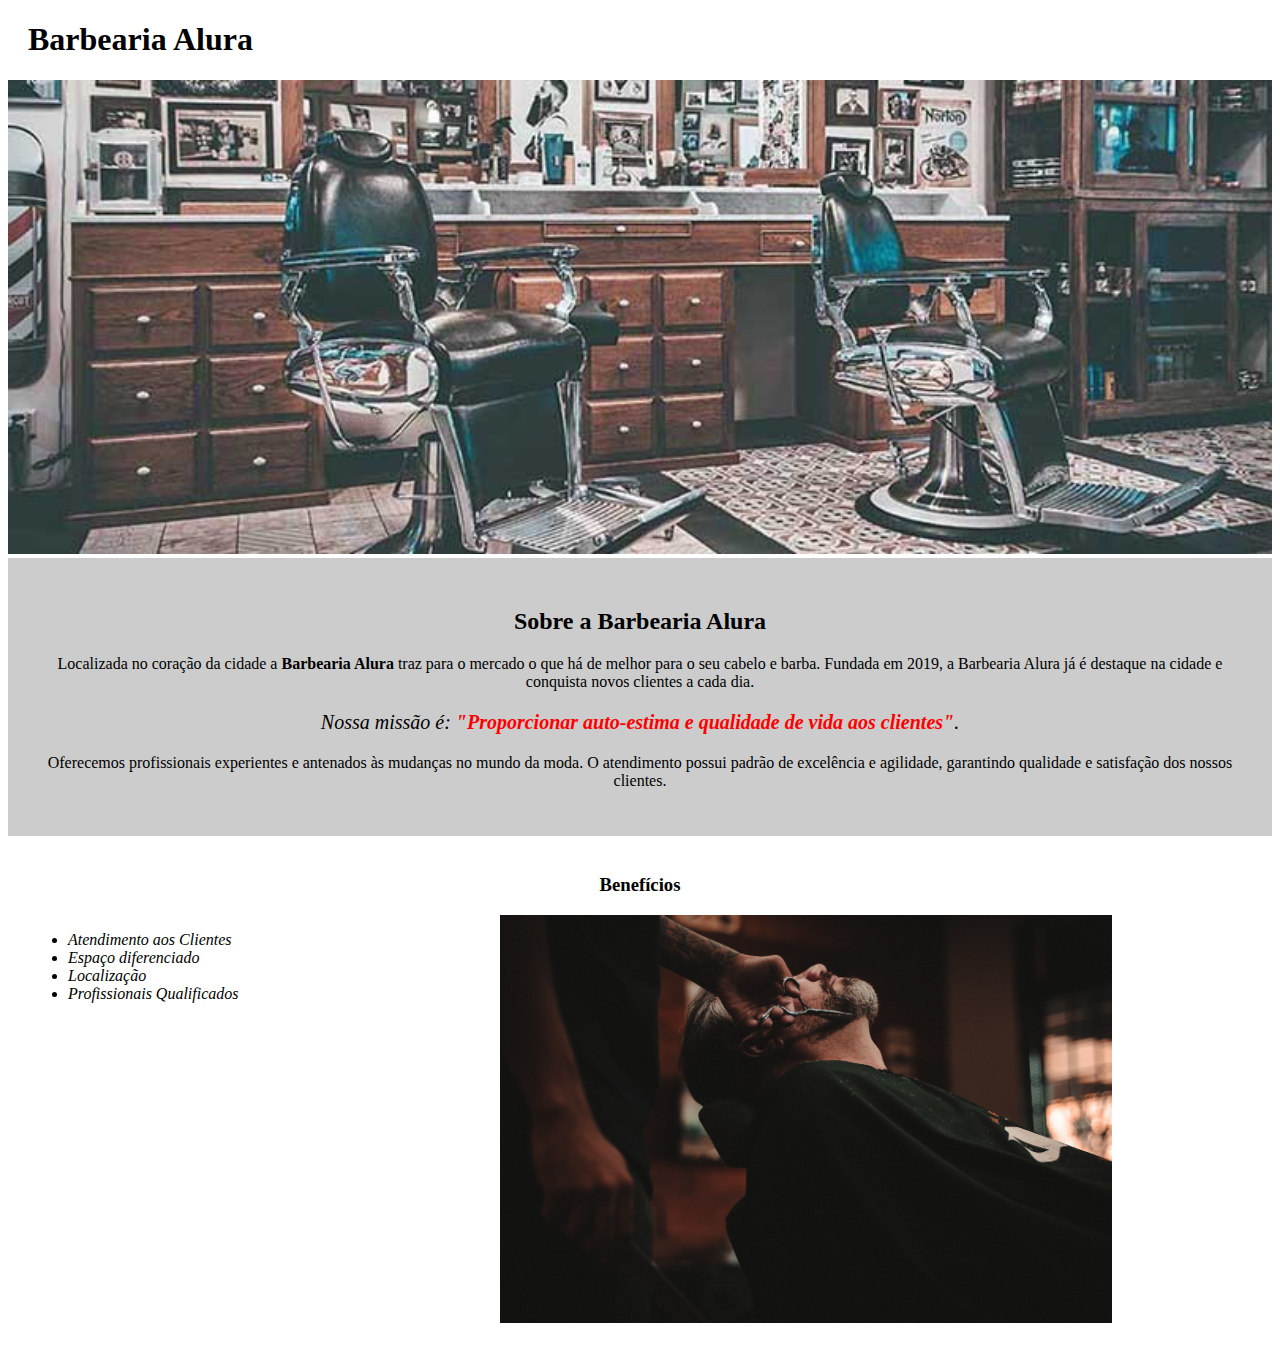
<file: index.html>
<!DOCTYPE html>
<html lang="pt-br">
	<head>
		<meta charset="UTF-8">
		<title>Barbearia Alura</title>
		<link rel="stylesheet" href="style-home.css">
	</head>

	<body>
		<header>
			<h1 class="titulo-principal">Barbearia Alura</h1>
		</header>
		<img id="banner" src="banner.jpg">
		<div class="principal">
			<h2 class="titulo-centralizado">Sobre a Barbearia Alura</h2>
	 
			<p>Localizada no coração da cidade a <strong>Barbearia Alura</strong> traz para o mercado o que há de melhor para o seu cabelo e barba. Fundada em 2019, a Barbearia Alura já é destaque na cidade e conquista novos clientes a cada dia.</p>

			<p id="missao"><em>Nossa missão é: <strong>"Proporcionar auto-estima e qualidade de vida aos clientes"</strong>.</em></p>

			<p>Oferecemos profissionais experientes e antenados às mudanças no mundo da moda. O atendimento possui padrão de excelência e agilidade, garantindo qualidade e satisfação dos nossos clientes.</p>
		</div>

		<div class="beneficios">
			<h3 class="titulo-centralizado">Benefícios</h3>

			<ul>
				<li class="itens">Atendimento aos Clientes</li>
				<li class="itens">Espaço diferenciado</li>
				<li class="itens">Localização</li>
				<li class="itens">Profissionais Qualificados</li>
			</ul>

			<img src="beneficios.jpg" class="imagembeneficios">
		</div>
	</body>
</html>
</file>
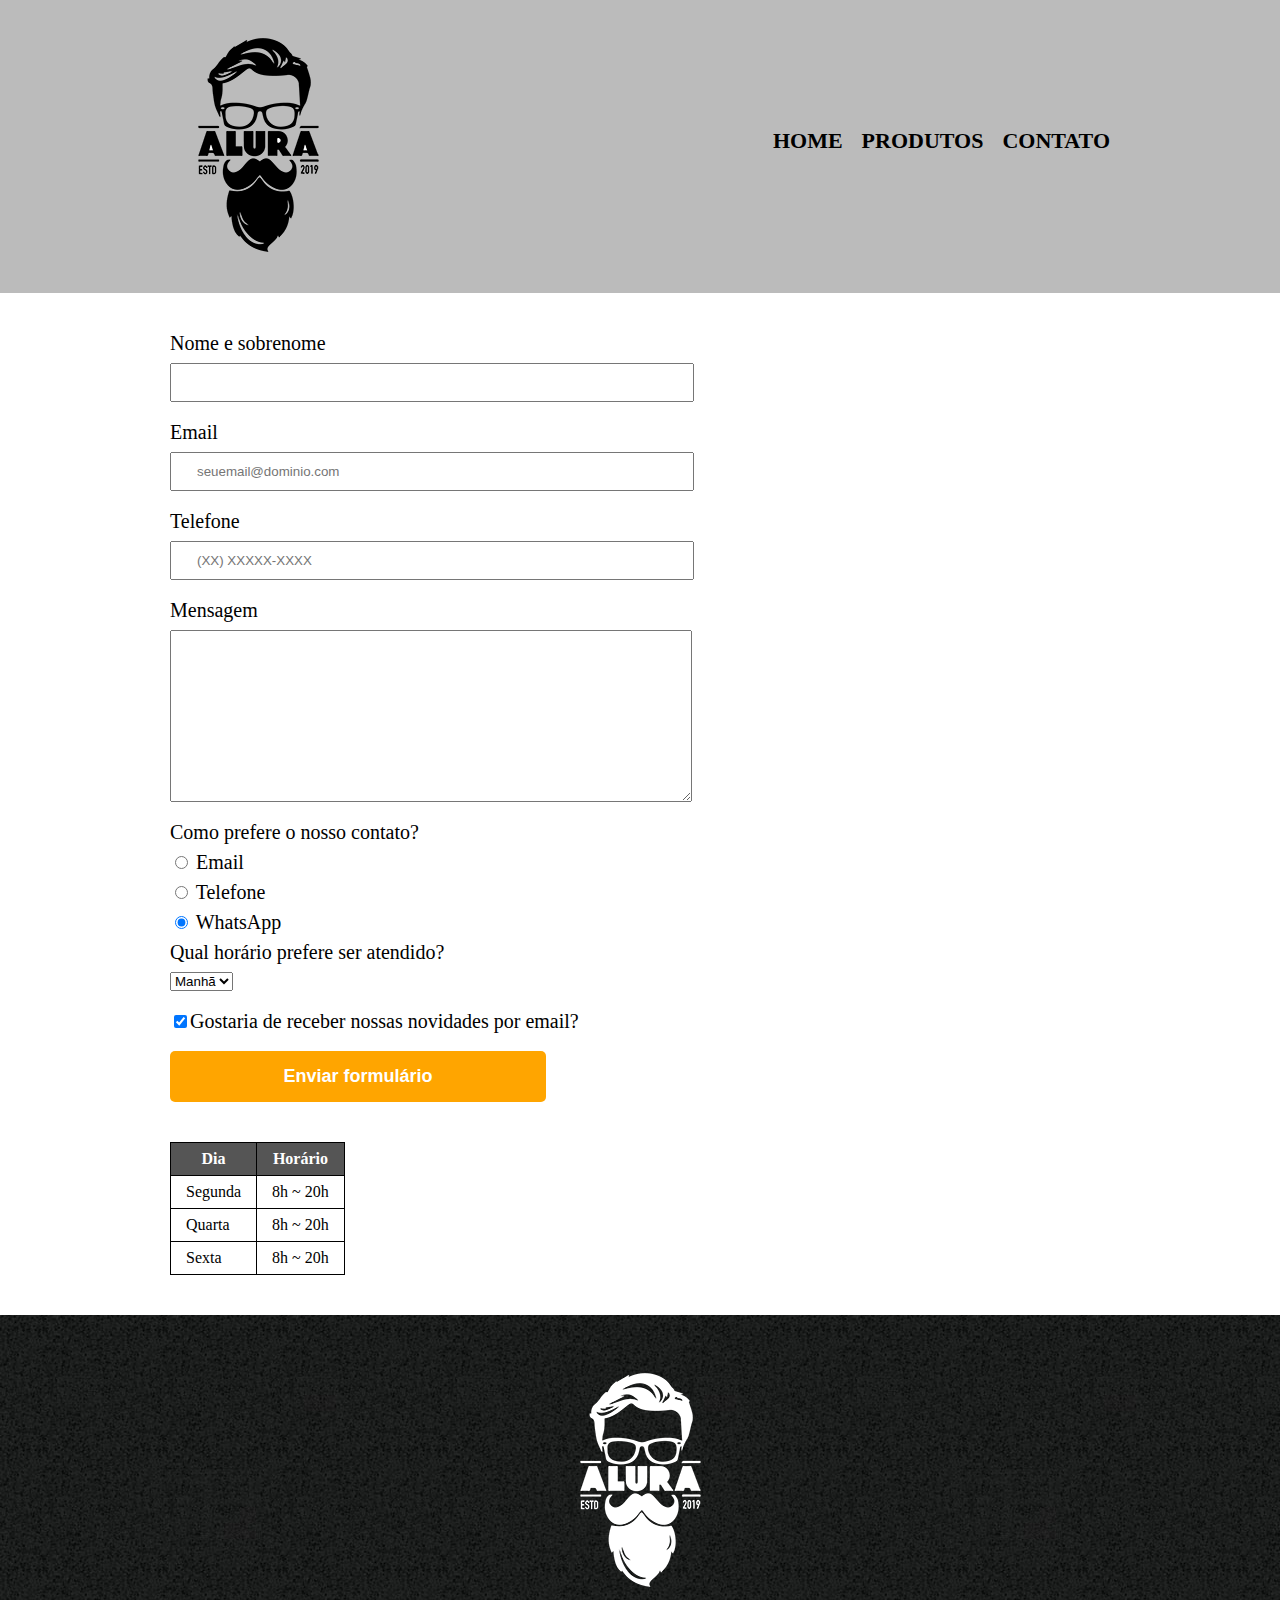
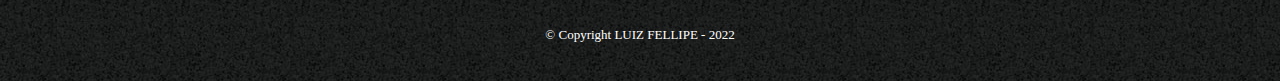
<file: contato.html>
<!DOCTYPE html>
<html>
	<head>
		<meta charset="UTF-8">
		<title>Contato - Barbearia Alura</title>

		<link rel="stylesheet" href="reset.css">
		<link rel="stylesheet" href="style.css">
	</head>
	<body>
		<header>
			<div class="caixa">
				<h1><img src="logo.png" alt="Logo da Barbearia Alura"></h1>

				<nav>
					<ul>
						<li><a href="index.html">Home</a></li>
						<li><a href="produtos.html">Produtos</a></li>
						<li><a href="contato.html">Contato</a></li>
					</ul>
				</nav>
			</div>
		</header>

		<main>
			<form>
				<label for="nomesobrenome">Nome e sobrenome</label>
				<input type="text" id="nomesobrenome" class="input-padrao" required>

				<label for="email">Email</label>
				<input type="email" id="email" class="input-padrao" required placeholder="seuemail@dominio.com">

				<label for="telefone">Telefone</label>
				<input type="tel" id="telefone" class="input-padrao" required placeholder="(XX) XXXXX-XXXX">

				<label for="mensagem">Mensagem</label>
				<textarea cols="70" rows="10" id="mensagem" class="input-padrao" required></textarea>

				<fieldset>
					<legend>Como prefere o nosso contato?</legend>
					<label for="radio-email"><input type="radio" name="contato" value="email" id="radio-email"> Email</label>
					
					<label for="radio-telefone"><input type="radio" name="contato" value="telefone" id="radio-telefone"> Telefone</label>
					
					<label for="radio-whatsapp"><input type="radio" name="contato" value="whatsapp" id="radio-whatsapp" checked> WhatsApp</label>
				</fieldset>

				<fieldset>
					<legend>Qual horário prefere ser atendido?</legend>
					<select>
						<option>Manhã</option>
						<option>Tarde</option>
						<option>Noite</option>
					</select>
				</fieldset>

				<label class="checkbox"><input type="checkbox" checked>Gostaria de receber nossas novidades por email?</label>

				<input type="submit" value="Enviar formulário" class="enviar">
			</form>

			<table>
				<thead>
					<tr>
						<th>Dia</th>
						<th>Horário</th>
					</tr>
				</thead>
				<tbody>
					<tr>
						<td>Segunda</td>
						<td>8h ~ 20h</td>
					</tr>
					<tr>
						<td>Quarta</td>
						<td>8h ~ 20h</td>
					</tr>
					<tr>
						<td>Sexta</td>
						<td>8h ~ 20h</td>
					</tr>
				</tbody>
			</table>
		</main>

		<footer>
			<img src="logo-branco.png" alt="Logo da Barbearia Alura">
			<p class="copyright">&copy; Copyright LUIZ FELLIPE - 2022</p>
		</footer>
	</body>
</html>
</file>
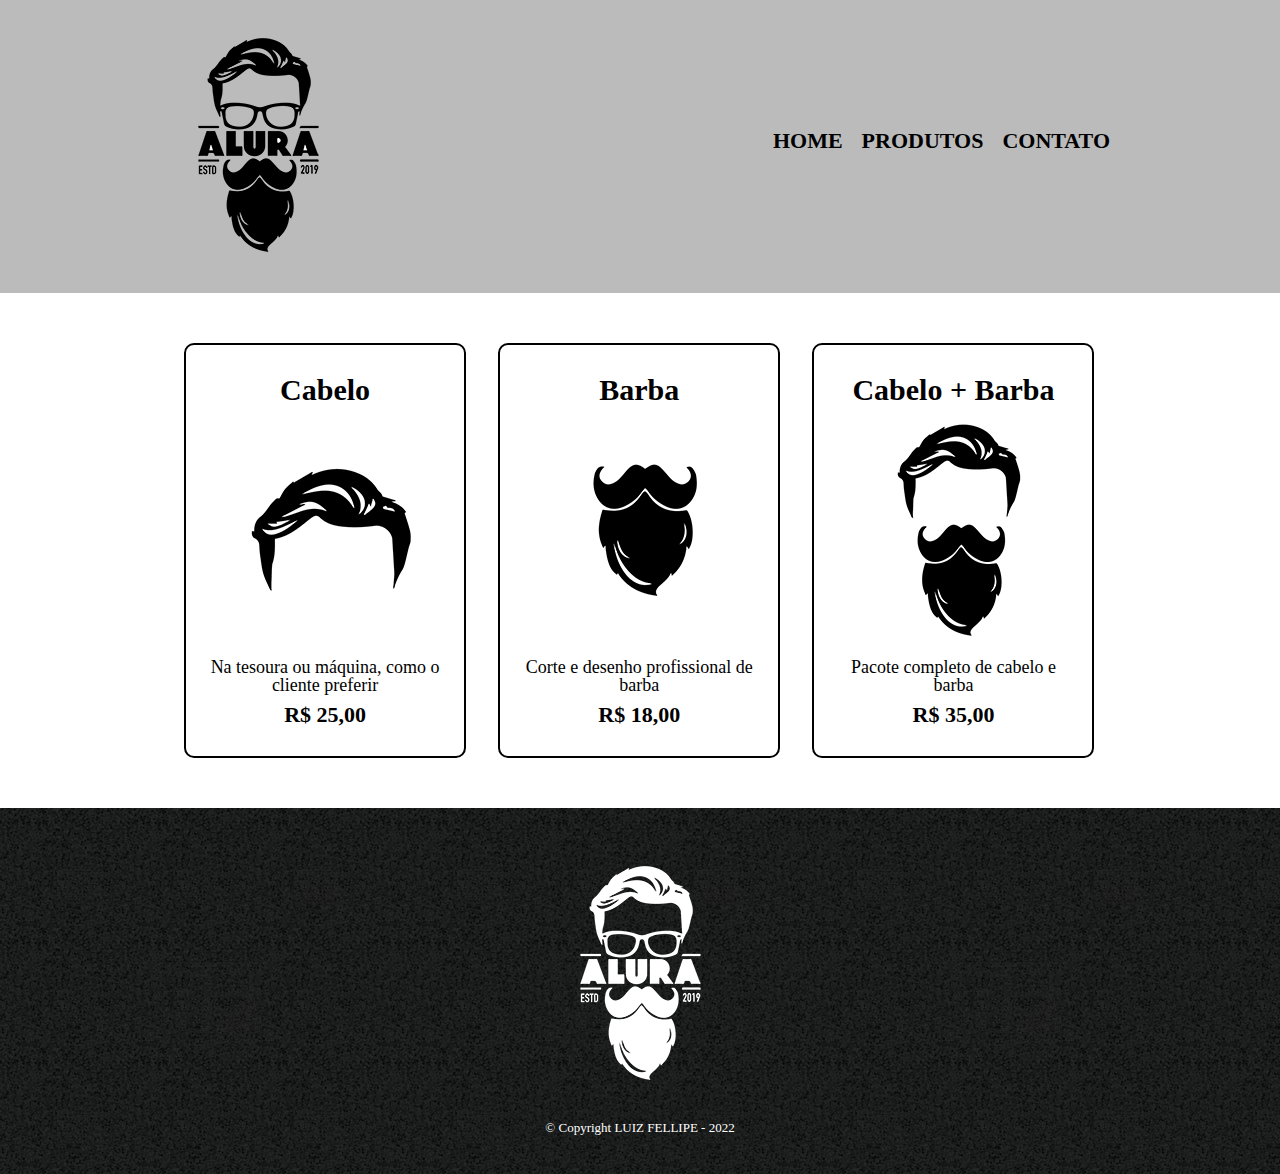
<file: produtos.html>
<!DOCTYPE html>
<html>
	<head>
		<meta charset="UTF-8">
		<title>Produtos - Barbearia Alura</title>

		<link rel="stylesheet" href="reset.css">
		<link rel="stylesheet" href="style.css">
	</head>
	<body>
		<header>
			<div class="caixa">
				<h1><img src="logo.png"></h1>

				<nav>
					<ul>
						<li><a href="index.html">Home</a></li>
						<li><a href="produtos.html">Produtos</a></li>
						<li><a href="contato.html">Contato</a></li>
					</ul>
				</nav>
			</div>
		</header>

		<main>
			<ul class="produtos">
				<li>
					<h2>Cabelo</h2>
					<img src="cabelo.jpg">
					<p class="produto-descricao">Na tesoura ou máquina, como o cliente preferir</p>
					<p class="produto-preco">R$ 25,00</p>
				</li>
				<li>
					<h2>Barba</h2>
					<img src="barba.jpg">
					<p class="produto-descricao">Corte e desenho profissional de barba</p>
					<p class="produto-preco">R$ 18,00</p>
				</li>
				<li>
					<h2>Cabelo + Barba</h2>
					<img src="cabelo+barba.jpg">
					<p class="produto-descricao">Pacote completo de cabelo e barba</p>
					<p class="produto-preco">R$ 35,00</p>
				</li>
			</ul>
		</main>

		<footer>
			<img src="logo-branco.png">
			<p class="copyright">&copy; Copyright LUIZ FELLIPE - 2022</p>
		</footer>
	</body>
</html>
</file>
<file: style-home.css>
#banner {
	width:100%;
}

.principal{
	background: #CCCCCC;
	padding: 30px;
}

.titulo-principal {
	padding-left: 20px;
}

.titulo-centralizado {
	text-align: center
}

p {
	text-align: center;
}

#missao {
	font-size: 20px
}

em strong {
	color: #FF0000;
}

.itens {
	font-style: italic
}

.beneficios {
	background: #FFFFFF;
	padding: 20px;
}

ul {
	display: inline-block;
	vertical-align: top;
	width: 20%;
	margin-right: 15%;
}

.imagembeneficios {
	width: 50%;
}
</file>
<file: style.css>
header {
	background: #BBBBBB;
	padding: 20px 0;
}

.caixa {
	position: relative;
	width: 940px;
	margin: 0 auto;
}

nav {
	position: absolute;
	top: 110px;
	right: 0;
}

nav li {
	display: inline;
	margin: 0 0 0 15px;
}

nav a {
	text-transform: uppercase;
	color: #000000;
	font-weight: bold;
	font-size: 22px;
	text-decoration: none;
}

nav a:hover {
	color: #C78C19;
	text-decoration: underline;
}

.produtos {
	width: 940px;
	margin: 0 auto;
	padding: 50px 0;
}

.produtos li {
	display: inline-block;
	text-align: center;
	width: 30%;
	vertical-align: top;
	margin: 0 1.5%;
	padding: 30px 20px;
	box-sizing: border-box;
	border: 2px solid #000000;
	border-radius: 10px;
}

.produtos li:hover {
	border-color: #C78C19;
}

.produtos li:active {
	border-color: #088C19;	
}

.produtos li:hover h2 {
	font-size: 34px;
}

.produtos h2 {
	font-size: 30px;
	font-weight: bold;
}

.produto-descricao {
	font-size: 18px;
}

.produto-preco {
	font-size: 22px;
	font-weight: bold;
	margin-top: 10px;
}

footer {
	text-align: center;
	background: url("bg.jpg");
	padding: 40px 0;
}

.copyright {
	color: #FFFFFF;
	font-size: 13px;
	margin: 20px 0 0;
}

main {
	width: 940px;
	margin: 0 auto;
}

form {
	margin: 40px 0;
}

form label, form legend {
	display:block;
	font-size: 20px;
	margin: 0 0 10px;
}

.input-padrao {
	display: block;
	margin: 0 0 20px;
	padding: 10px 25px;
	width: 50%;
}

.checkbox {
	margin: 20px 0;
}

.enviar {
	width:40%;
	padding: 15px 0;
	background: orange;
	color: white;
	font-weight: bold;
	font-size: 18px;
	border: none;
	border-radius: 5px;
	transition: 1s all;
	cursor: pointer;
}

.enviar:hover {
	background: darkorange;
	transform: scale(1.2);
}

table {
	margin: 20px 0 40px;
}

thead {
	background: #555555;
	color: white;
	font-weight: bold;
}

td, th {
	border: 1px solid #000000;
	padding: 8px 15px;
}
</file>
